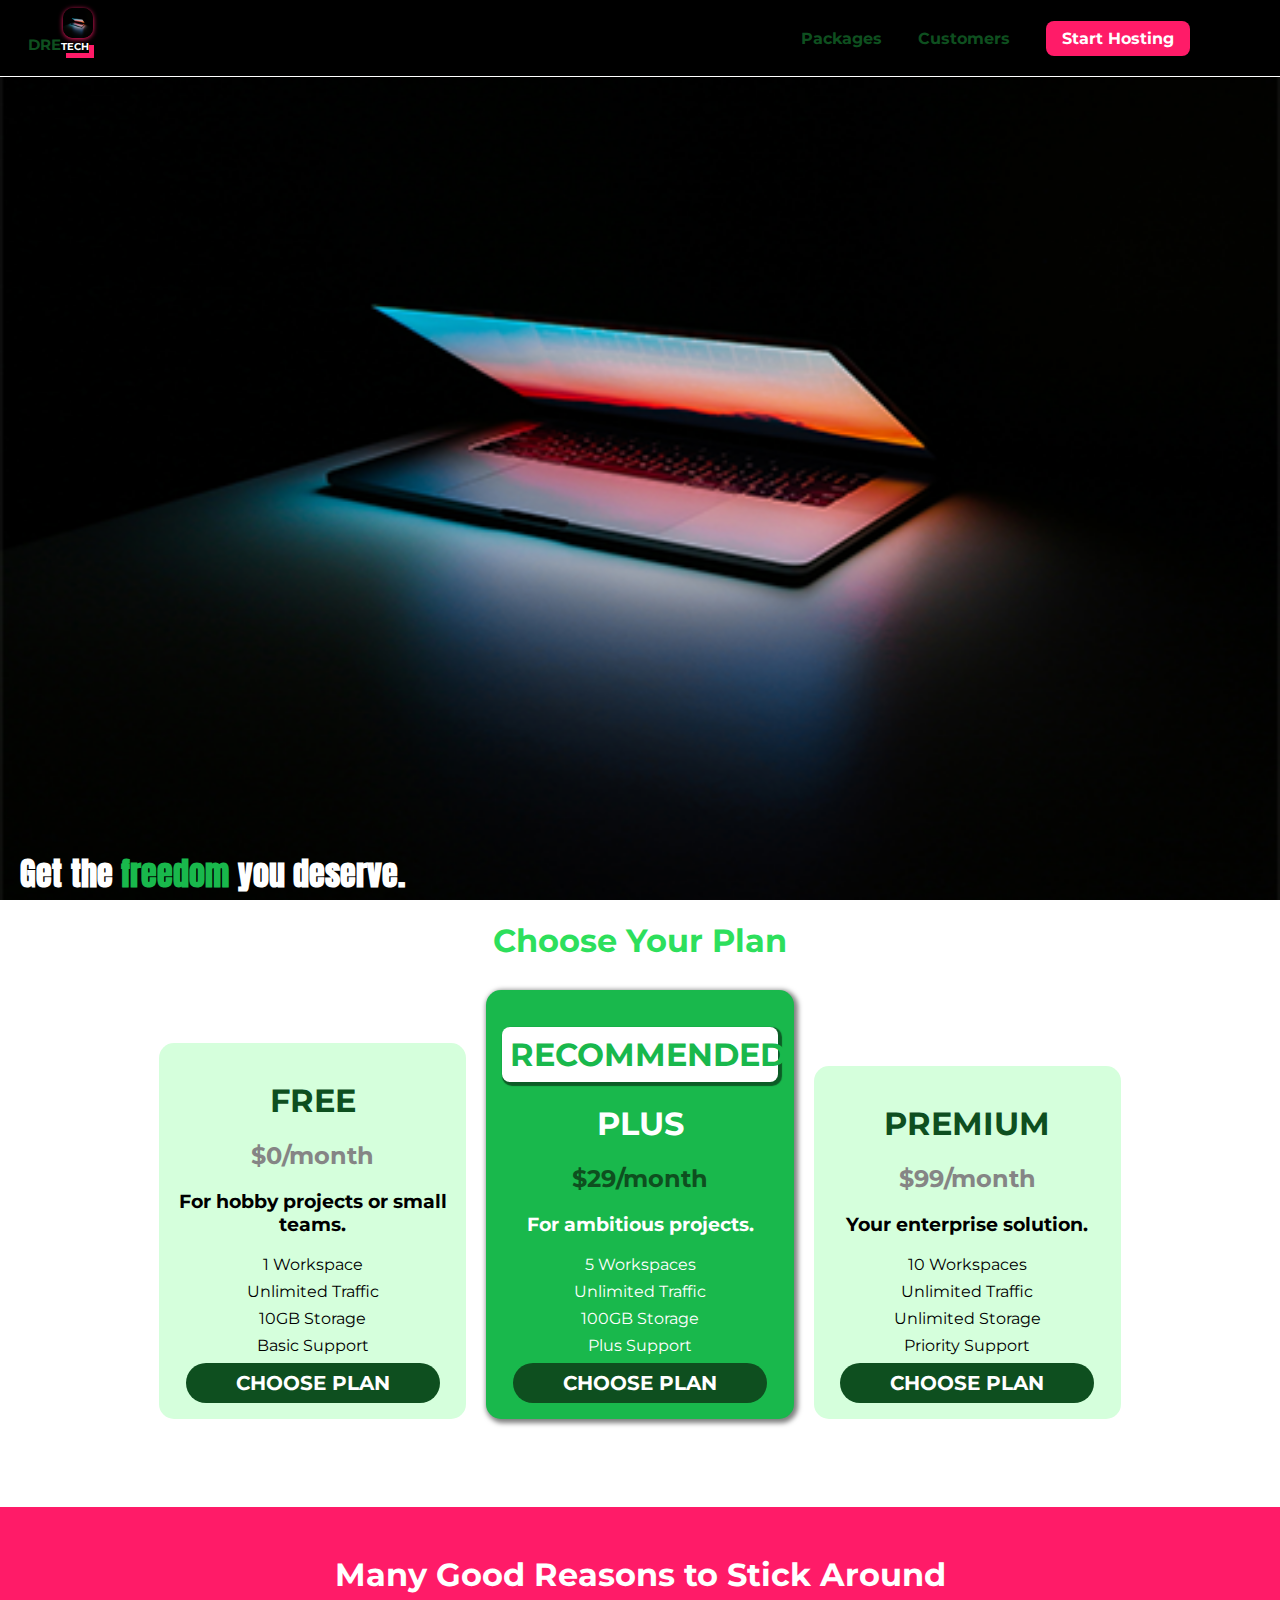
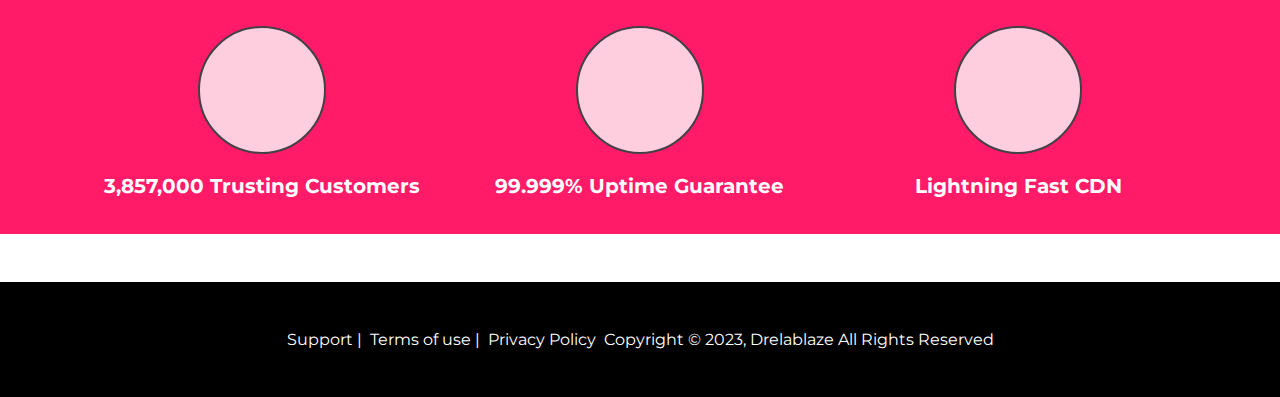
<file: index.html>
<!DOCTYPE html>
<html lang="en">

<head>
    <meta charset="UTF-8">
    <meta http-equiv="X-UA-Compatible" content="ie=edge">
    <title>DRE-TECH</title>
    <link rel="shortcut icon" href="form.png">
    <link href="https://fonts.googleapis.com/css?family=Anton" rel="stylesheet">
    <link href="https://fonts.googleapis.com/css?family=Montserrat:400,700" rel="stylesheet">
    <link rel="stylesheet" href="shared.css">
    <link rel="stylesheet" href="main.css">
    
</head>

<body>
    <header class="main-header">
        <div>
            <a href="index.html" class="main-header__brand">
                <img src="form.png" alt="DRE-TECH">DRE<span>TECH</span> 
            </a>
        </div>
        <nav class="main-nav">
            <ul class="main-nav__items">
                <li class="main-nav__item">
                    <a href="packages/index.html">Packages</a>
                </li>
                <li class="main-nav__item">
                    <a href="customers/index.html">Customers</a>
                </li>
                <li class="main-nav__item main-nav__item--cta">
                    <a href="starthosting/index.html">Start Hosting</a>
                </li>
            </ul>
        </nav>
    </header>
    <main>
        <section id="product-overview">
            <h1 class="product-h1">Get the <span>freedom</span> you deserve.</h1>
        </section>
        <section id="plans">
            <h1 class="section-title">Choose Your Plan</h1>
            <div class="plan__list">
                <article class="plan">
                    <h1 class="plan__title">FREE</h1>
                    <h2 class="plan__price">$0/month</h2>
                    <h3>For hobby projects or small teams.</h3>
                    <ul>
                        <li>1 Workspace</li>
                        <li>Unlimited Traffic</li>
                        <li>10GB Storage</li>
                        <li>Basic Support</li>
                    </ul>
                    <div>
                        <button class="button">CHOOSE PLAN</button>
                    </div>
                </article>
                
                <article class="plan plan--highlighted">
                    <h1 class="plan-annotation">RECOMMENDED</h1>
                    <h1 class="plan__title">PLUS</h1>
                    <h2 class="plan__price">$29/month</h2>
                    <h3>For ambitious projects.</h3>
                    <ul>
                        <li>5 Workspaces</li>
                        <li>Unlimited Traffic</li>
                        <li>100GB Storage</li>
                        <li>Plus Support</li>
                    </ul>
                    <div>
                        <button class="button">CHOOSE PLAN</button>
                    </div>
                </article>

                <article class="plan">
                    <h1 class="plan__title">PREMIUM</h1>
                    <h2 class="plan__price">$99/month</h2>
                    <h3>Your enterprise solution.</h3>
                    <ul>
                        <li>10 Workspaces</li>
                        <li>Unlimited Traffic</li>
                        <li>Unlimited Storage</li>
                        <li>Priority Support</li>
                    </ul>
                    <div>
                        <button class="button">CHOOSE PLAN</button>
                    </div>
                </article>
            </div>
        </section>

        <section id="key-features">
            <h1 class="section-title">Many Good Reasons to Stick Around</h1>
            <ul class="key-feature__list">
                <li class="key-feature">
                    <div class="key-feature__image">

                    </div>
                    <p class="key-feature__description">3,857,000 Trusting Customers</p>
                </li>
                <li  class="key-feature">
                    <div class="key-feature__image">

                    </div>
                    <p class="key-feature__description">99.999% Uptime Guarantee</p>
                </li>
                <li  class="key-feature">
                    <div class="key-feature__image">

                    </div>
                    <p class="key-feature__description">Lightning Fast CDN</p>
                </li>
            </ul>
        </section>
    </main>
    <footer class="main-footer">
        <nav>
            <ul class="main-footer__links">
                <li class="main-footer__link">
                    <a href="#">Support</a> <span>|</span>
                </li>
                <li class="main-footer__link">
                    <a href="#">Terms of use</a> <span>|</span> 
                </li>
                <li class="main-footer__link">
                    <a href="#">Privacy Policy</a>
                </li>
                <li class="main-footer__link">
                    <p>Copyright &copy; 2023, Drelablaze All Rights Reserved</p>
                </li>
            </ul>
        </nav>
    </footer>
</body>
</html>
</file>
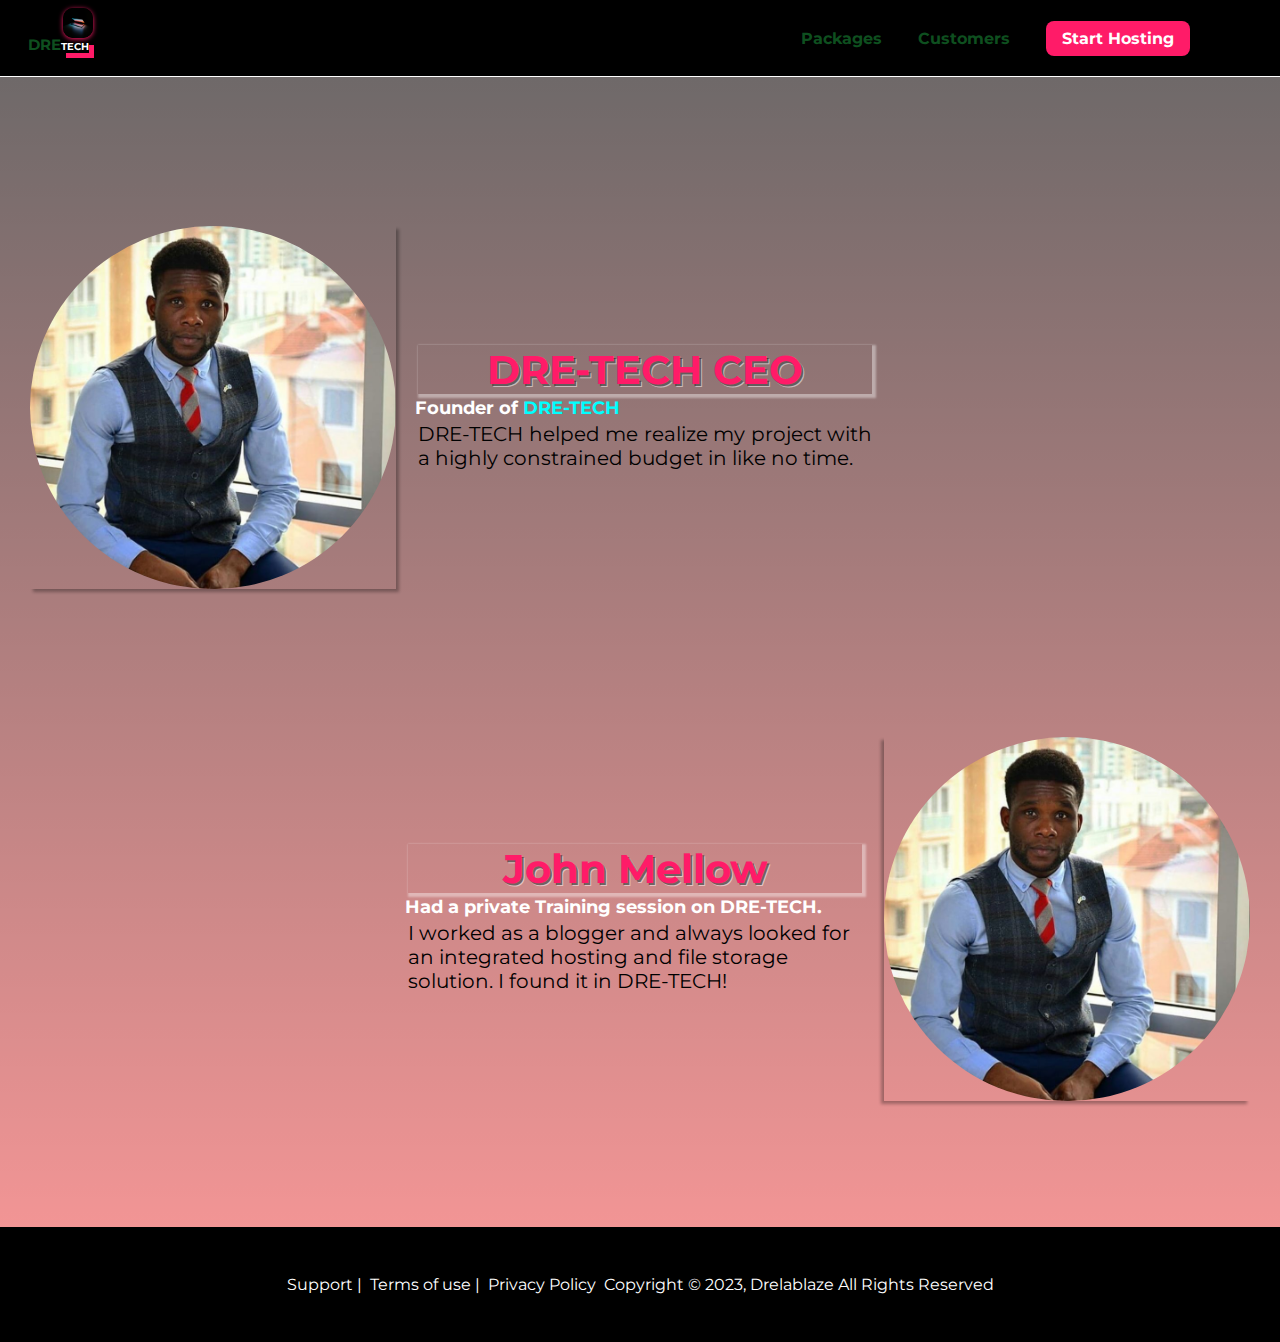
<file: customers/index.html>
<!DOCTYPE html>
<html lang="en">

<head>
    <meta charset="UTF-8">
    <meta name="viewport" content="width=device-width, initial-scale=1.0">
    <meta http-equiv="X-UA-Compatible" content="ie=edge">
    <title>Customers</title>
    <link rel="shortcut icon" href="../form.png">
    <link href="https://fonts.googleapis.com/css?family=Anton|Montserrat:400,700" rel="stylesheet">
    <link rel="stylesheet" href="../shared.css">
    <link rel="stylesheet" href="customers.css">
</head>

<body>
    <header class="main-header">
        <div>
            <a href="../index.html" class="main-header__brand">
              <img src="../form.png" alt="DRE-TECH">DRE<span>TECH</span> 
            </a>
        </div>
        <nav class="main-nav">
            <ul class="main-nav__items">
                <li class="main-nav__item">
                    <a href="../packages/index.html">Packages</a>
                </li>
                <li class="main-nav__item">
                    <a href="../customers/index.html">Customers</a>
                </li>
                <li class="main-nav__item main-nav__item--cta">
                    <a href="../starthosting/index.html">Start Hosting</a>
                </li>
            </ul>
        </nav>
    </header>

    <main>
        <div class="all-items">
            <div class="testimonial" id="customer-1">
                <div class="testimonial__image1-container">
                    <img src="../dami.jpg" alt="Mike Statham - Customer" class="testimonial__image">
                </div>
                <div class="testimonial__info" id="first-info">
                    <h1 class="testimonial__name">DRE-TECH CEO</h1>
                    <h2 class="testimonial__subtitle">Founder of
                        <a href="../Portfolio/portfolio.html"><span>DRE-TECH</span></a>
                    </h2>
                    <p class="testimonial__text">DRE-TECH helped me realize my project with a highly constrained budget in like no time.</p>
                </div>
            </div>

            <div class="testimonial" id="customer-2">

                <div class="testimonial__info">
                    <h1 class="testimonial__name">John Mellow</h1>
                    <h2 class="testimonial__subtitle">Had a private Training session on DRE-TECH.
                    </h2>
                    <p class="testimonial__text">I worked as a blogger and always looked for an integrated hosting and file storage solution. I found it in DRE-TECH!
                    </p>
                </div>
                <div class="testimonial__image2-container">
                    <img src="../dami.jpg" alt="John Mellow - Customer" class="testimonial__image">
                </div>
            </div>

        </div>
    </main>
    <footer class="main-footer">
        <nav>
            <ul class="main-footer__links">
                <li class="main-footer__link">
                    <a href="#">Support</a> <span>|</span>
                </li>
                <li class="main-footer__link">
                    <a href="#">Terms of use</a> <span>|</span> 
                </li>
                <li class="main-footer__link">
                    <a href="#">Privacy Policy</a>
                </li>
                <li class="main-footer__link">
                    <p>Copyright &copy; 2023, Drelablaze All Rights Reserved</p>
                </li>
            </ul>
        </nav>
    </footer>
</body>

</html>
</file>
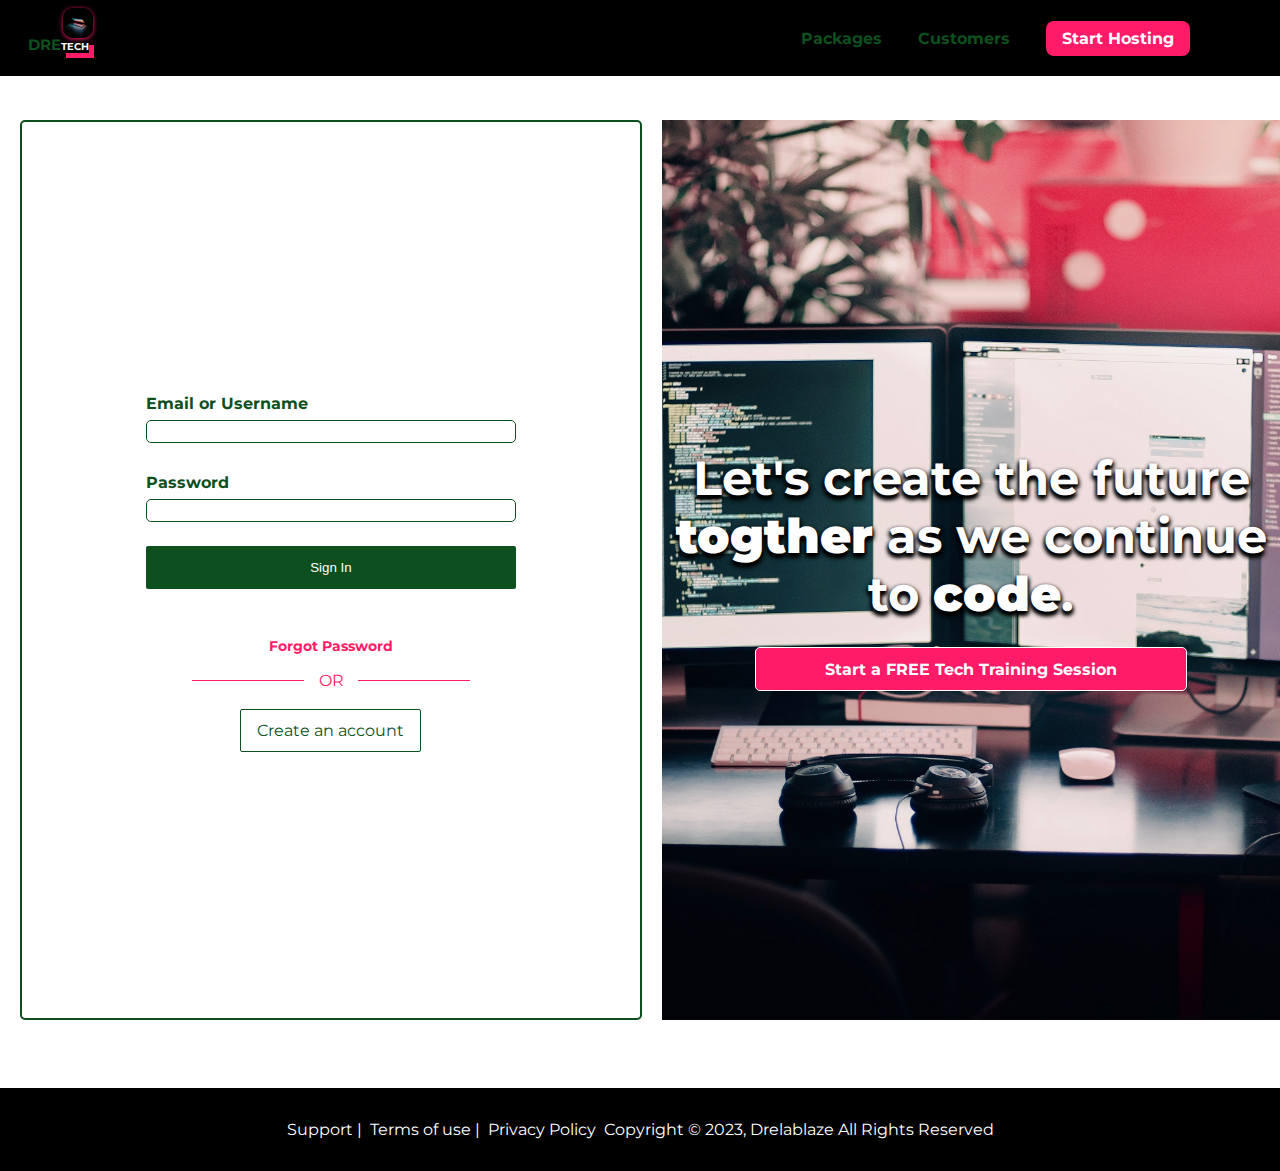
<file: starthosting/index.html>
<!DOCTYPE html>
<html lang="en">
<head>
  <meta charset="UTF-8">
  <meta name="viewport" content="width=device-width, initial-scale=1.0">
  <meta http-equiv="X-UA-Compatible" content="ie=edge">
  <title>Login</title>
  <link rel="shortcut icon" href="../form.png">
  <link href="https://fonts.googleapis.com/css?family=Anton|Montserrat:400,700" rel="stylesheet">
  <title>Login Page</title>
  <link rel="icon" href="../form.png">
  <link rel="stylesheet" href="../shared.css">
  <link rel="stylesheet" href="main.css">
</head>
<body>
  <header class="main-header">
    <div>
        <a href="../index.html" class="main-header__brand">
          <img src="../form.png" alt="DRE-TECH">DRE<span>TECH</span> 
        </a>
    </div>
    <nav class="main-nav">
        <ul class="main-nav__items">
            <li class="main-nav__item">
                <a href="../packages/index.html">Packages</a>
            </li>
            <li class="main-nav__item">
                <a href="../customers/index.html">Customers</a>
            </li>
            <li class="main-nav__item main-nav__item--cta">
                <a href="../starthosting/index.html">Start Hosting</a>
            </li>
        </ul>
    </nav>
  </header>

<main>
  <div id="wrapper">
        <div class="left">
          <div class="sign-in">
          
            <form action="">
              <div>
                <label for="">Email or Username</label>
                <input type="text" class="text-input">
              </div>
              <div>
                <label for="">Password</label>
                <input type="password"  class="text-input">
              </div>
              <button type="submit" class="primary-btn">Sign In</button>
            </form>
      
            <div class="links">
              <a href="#">Forgot Password</a>
            </div>    
            <div class="or">
              <hr class="bar">
              <span>OR</span>
              <hr class="bar">
            </div>
            <a href="user-page.html" class="secondary2-btn">Create an account</a>
          </div>
        </div> 

        <div class="right">
          <div id="showcase">
            <div class="showcase-content">
              <h1 class="showcase-text">
                Let's create the future <strong>togther</strong> as we continue to <strong>code</strong>.
              </h1>
              <a href="#" class="secondary-btn">Start a FREE Tech Training Session</a>
            </div>
          </div>
        </div>
  </div>
</main>

<footer class="main-footer">
  <nav>
      <ul class="main-footer__links">
          <li class="main-footer__link">
              <a href="#">Support</a> <span>|</span>
          </li>
          <li class="main-footer__link">
              <a href="#">Terms of use</a> <span>|</span> 
          </li>
          <li class="main-footer__link">
              <a href="#">Privacy Policy</a>
          </li>
          <li class="main-footer__link">
              <p>Copyright &copy; 2023, Drelablaze All Rights Reserved</p>
          </li>
      </ul>
  </nav>
</footer>
</body>
</html>
</file>
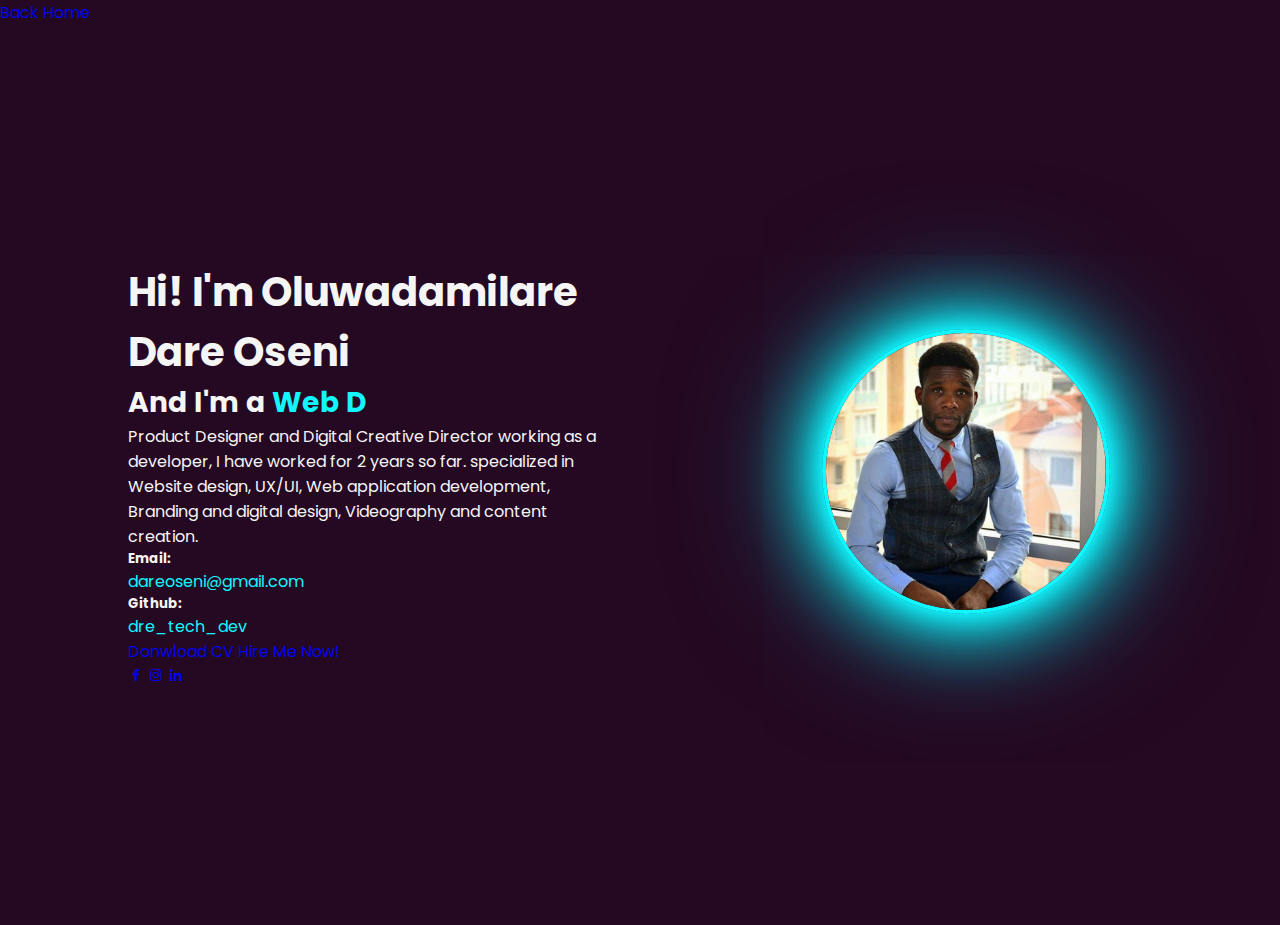
<file: Portfolio/portfolio.html>
<!DOCTYPE html>
<html lang="en">
<head>
  <meta charset="UTF-8">
  <meta name="viewport" content="width=device-width, initial-scale=1.0">
  <title>PortFolio Drelablaze</title>
  <link rel="stylesheet" href="portfolio.css">
  <link href='https://unpkg.com/boxicons@2.1.4/css/boxicons.min.css' rel='stylesheet'>
  <script src="portfolio.js" defer></script>
</head>
<body>
  <header>
    <div class="logo"><span>Dre</span>lablaze.</div>
    <ul class="navlist">
      <li><a href="#Home">Home</a></li>
      <li><a href="#About">About</a></li>
      <li><a href="#Services">Services</a></li>
      <li><a href="#Skills">Skills</a></li>
      <li><a href="#Portfolio">Portfolio</a></li>
      <li><a href="#Contact">Contact</a></li>
    </ul>
    <div id="menu-icon" class="bx bx-menu"></div> 
  </header>
<a href="../index.html">Back Home</a>
    <section id="home" class="home">
    <div class="home-content">
      <h1>Hi! I'm Oluwadamilare Dare Oseni</h1>
      <div class="change-text">
        <h3>And I'm a</h3>
        <h3>
          <span class="word">Youtuber</span>
          <span class="word">Web&nbsp; Designer</span>
          <span class="word">Frontend&nbsp; Developer</span>
          <span class="word">UX/UI&nbsp; Developer</span>
          <span class="word">Graphic&nbsp; Designer</span>
          <span class="word">Videographer</span>
        </h3>
      </div>
      <p>Product Designer and Digital Creative Director working as a developer, I have worked for 2 years so far. specialized in Website design, UX/UI, Web application development, Branding and digital design, Videography and content creation.</p>
      <div class="info-box">
        <div class="email-info">
          <h5>Email:</h5>
          <span>dareoseni@gmail.com</span>
        </div>
        <div class="instagram-info">
          <h5>Github:</h5>
          <span>dre_tech_dev</span>
        </div>
      </div>
      <div class="btn-box">
        <a href="#" class="btn">Donwload CV</a>
        <a href="#" class="btn">Hire Me Now!</a>
      </div>
      <div class="social-icons">
        <a href="#"><i class='bx bxl-facebook'></i></a>
        <a href="#"><i class='bx bxl-instagram'></i></a>
        <a href="#"><i class='bx bxl-linkedin'></i></a>
      </div>

    </div>

    <div class="home-image">
      <div class="img">
        <img src="port2.jpeg" width="70%" height="auto" alt="My pics" title="PROFILE PICTURE">
      </div>
    </div>
  </section>
</body>
</html>
</file>
<file: shared.css>
* {
  box-sizing: border-box;
}

body {
  font-family: 'Montserrat', sans-serif;
  margin: 0;
}

.main-header {
  width: 100%;
  background: #000000;
  padding: 8px 8px;
  padding-bottom: none;
  position: fixed;
  z-index: 100;
  border-bottom:1px solid #ffffff ;
}

.main-header > div {
  display: inline-block;
  vertical-align: middle;
}

.main-header__brand {
  color: #0e4f1f;
  text-decoration: none;
  font-weight: bolder;
  font-size: 15px;
  height: 60px;
  width:60px;
  display: inline-block;
  margin-left: 20px;
}

.main-header__brand img{
  height: 50%;
  width: 50%;
  margin-left: 35px;
  margin-top: 0;
  margin-bottom: -3px;
  border-radius: 10px;
  display:block;
  box-shadow: 0px 1px 5px 0px  rgba(255, 27, 104);
}

.main-header__brand span{
  color: #ffffff;
  box-shadow: 5px 5px 0px 0px  rgba(255, 27, 104);
  font-size: 10px;
}

.main-nav {
  display: inline-block;
  text-align: right;
  width: calc(100% - 150px);
  vertical-align: middle;
}

.main-nav__items {
  margin: 0;
  padding: 0;
  list-style: none;
}

.main-nav__item {
  display: inline-block;
  margin: 0 16px;
}

.main-nav__item a {
  text-decoration: none;
  color: #0e4f1f;
  font-weight: bolder;
  padding: 2px 0;
}

.main-nav__item a:hover,
.main-nav__item a:active {
  color:#ffffff;
  border-bottom: 2px solid #ffffff;
}

.main-nav__item--cta a{
  color: #ffffff;
  background: #ff1b68;
  padding: 8px 16px;
  border-radius: 8px;   
}

.main-nav__item--cta a:hover,
.main-nav__item--cta a:hover{
  color: #ff1b68;
  background: #ffffff;
  border-bottom: none;  
}


.main-footer{
  background: #000000;
  padding: 32px;
  margin-top: 48px;
}

.main-footer__links{
  list-style: none;
  padding: 0;
  margin: 0;
  text-align: center;
}

.main-footer__link{
  display: inline-block;
  margin: 0 2px;
}

.main-footer__link a,
.main-footer__link p{
  color: #ffffff;
  text-decoration: none;
}

.main-footer__link a:hover,
.main-footer__link a:active{
  color:#cccccc ;
}

.main-footer__link span{
  color: #ffffff;
}

.button{
  background: #0e4f1f;
  color: #ffffff;
  font: inherit;
  border: 1.5px solid #0e4f1f;
  padding: 8px;
  border-radius: 8px;
  padding-inline: 50px;
  cursor: pointer;
  font-weight: bold;
  text-align: center;
}

.button:hover,
.button:active{
  background: #ffffff;
  color: #0e4f1f;
}

.button:focus{
  outline: none;
}
</file>
<file: main.css>
#product-overview {
    background-image:url("form.png");
    background-size: cover;
    background-repeat: no-repeat;
    background-position:center;
    background-origin: border-box;
    background-clip: border-box;
    width: 100%;
    height: 528px;
    padding: 10px; 
    position: relative;
    height: 100vh;
}

#product-overview h1 {
    color: white;
    font-family: 'Anton', sans-serif;
    word-spacing: 0.5px;
    line-height: 10px;
}

.product-h1{
    margin-top: 43px;
    position: absolute;
    bottom: 0px;
    left: 20px;
}

.product-h1 span{
 color: #19b84c;
}

/* #plans{
    height: 100vh;
} */

.section-title {
    color: #2ddf5c;
    text-align: center;
    /* margin: 100px auto 0px auto; */
}

.plan__list{
    width: 80%;
    margin: auto;
    text-align: center;
}

.plan{
    background: #d5ffdc;
    text-align: center;
    padding: 16px;
    margin: 8px;
    display: inline-block;
    width: 30%;
    vertical-align: center;
    border-radius: 15px;
}

.plan--highlighted{
    background: #19b84c;
    color: #ffffff;
    box-shadow: 2px 2px 5px 2px rgba(0, 0, 0, 0.5);
}

.plan-annotation{
    background: #ffffff;
    color: #19b84c;
    padding: 8px;
    box-shadow: 2px 2px 1px 2px rgba(0, 0, 0, 0.5);
    border-radius: 8px;
}

.plan__title{
    color: #0e4f1f;
}

.plan__price{
    color: #858585;
}

.plan--highlighted .plan__title{
    color: #ffffff;
}

.plan--highlighted .plan__price{
    color:#0e4f1f;
}

.plan>ul{
    list-style-type: none;
    margin: 0;
    padding: 0;
}

.plan>ul>li{
    margin:8px 0;
}


#key-features{
    background: #ff1b68;
    margin-top: 80px;
    padding: 16px;
}

#key-features .section-title{
    color: #ffffff;
    margin: 32px;
}

/* #key-features li{
    list-style-type: none;
}

 #key-features>.section-title ~ ul li{
    list-style: none;
    display: inline-block;
} */

.key-feature__list{
    list-style: none;
    margin: 0;
    padding: 0;
    text-align: center;
    
}

.key-feature{
    display: inline-block;
    width: 30%;
    vertical-align: top;
}

.key-feature__image{
    width: 128px;
    height: 128px;
    background: #ffcede;
    border: 2px solid #424242;
    border-radius: 50%;
    margin: 0 auto;
}

.key-feature__description{
    text-align: center;
    font-weight: bold;
    color: #ffffff;
    font-size: 20px;
}
/* h1 {
    font-family: sans-serif;
} */
   
   .button{
       /* width: 50%;
       height: 50px; */
       font-size: 20px;
       font-family: inherit;
       position: relative;
       cursor: pointer;
       overflow: hidden;
       z-index: 1;
       /* box-shadow: 2px 2px 1px #c5c5c5,
       1px 2px 0px #ffffff; */
       border-radius: 100px;
       border: none;
       /* z-index: 1; */
   }

.button::before{
    content: "";
    width: 0%;
    height: 100px;
    /* border-radius: 0px; */
    position: absolute;
    top: 0;
    left: 0;
    background-image: linear-gradient(to right, #0fd850 0%, #f24271 100%);
    display: block;
    transition: .5s ease;
    z-index: -10;
}

.button:hover::before{
    width: 100%;
}

.button:hover{
    color: #ffffff;
    font-weight: bolder;
}
</file>
<file: customers/customers.css>
body{
  background-image: linear-gradient(rgba(0,0,0,0.6), rgba(255, 0, 0,0.4));
}

.main-header{
  top: 0;
}


 .testimonial {
    font-size: 20px;
    margin: 48px 0;
    padding-top:100px;
  } 

  .testimonial__list {
    width: 80%;
    margin: auto;
  }


  .testimonial__image1-container{
    display: inline-block;
    width: 30%;
    vertical-align: middle;
    box-shadow: 3px 3px 3px rgba(0, 0, 0, 0.3);
  }

  .testimonial__image2-container{
    display: inline-block;
    width: 30%;
    vertical-align: middle;
    box-shadow: -3px 3px 3px rgba(0, 0, 0, 0.3);
  }

  .testimonial__image{
    width: 100%;
   vertical-align: top;
   border-radius: 50%;
  }
  
  .testimonial:first-of-type {
    margin-top: 96px;
  }
  
  .testimonial__info {
    text-align: right;
    padding: 14px;
    display: inline-block;
    vertical-align: middle;
    width: 40%;
  }
   
  #customer-2.testimonial {
    text-align: right;
  }
  
  #customer-2 .testimonial__info {
    text-align: left;
  }
  
  .testimonial__name {
    margin: 3px;
    color:rgba(255, 27, 104);
    box-shadow: 2px 2px 2px 2px rgba(255, 255, 255, 0.4);
    text-align: center;
    font-weight: bolder;
    text-shadow:
    2px 2px 0px rgba(0, 0, 0, 0.5),
    3px 3px 0px rgba(255, 255, 255, 0.5);
  }
  
  .testimonial__subtitle {
    margin: 0;
    font-size: 18px;
    color: #ffffff;
  }
  
  .testimonial__subtitle a {
    color: inherit;
    text-decoration: none;
  }

  .testimonial__subtitle span{
    color: aqua;
  }
  
  .testimonial__subtitle a span:hover,
  .testimonial__subtitle a span:active {
    color: #dfdfdf;
  }
  
  .testimonial__text {
    margin: 3px;
  }

  .all-items{
    padding: 30px;
  }
  
  
  #first-info .testimonial__text{
    text-align: justify;
  }
  

  #first-info .testimonial__subtitle{
    text-align: justify;
  }
</file>
<file: starthosting/main.css>
*{
  margin: 0;
  padding: 0;
  box-sizing: border-box;
}

#wrapper{
  display: flex;
  padding-top: 100px;
}

body{
  color: #000000;
}

h1,h2{
  margin-bottom: 15px;
}

.container{
  max-width: 1100px;
  margin: 0 auto;
  padding: 0 30px;
}

.left{
  display: flex;
  flex: 1;
  flex-direction: column;
  height: 100vh;
  justify-content: center;
  align-items: center;
  border: 2px solid #0e4f1f;
  margin: 20px;
  border-radius: 5px;
}

.right{
  flex: 1;
}

.sign-in{
  display: flex;
  flex-direction: column;
  justify-content: center;
  align-items: center;
  width: 80%;
  padding: 1rem;
}


.sign-in form{
  width: 80%;
  padding-bottom:3rem ;
}


.sign-in label{
  font-size: 1rem;
  line-height: 2rem;
  font-weight: bolder;
  color: #0e4f1f;
}

.sign-in .text-input{
  width: 100%;
  margin-bottom: 1.5rem;
  border-radius: 5px;
  background: #fff;
  border:1px solid #0e4f1f;
  line-height: 1.3rem;
  color:rgba(255, 27, 104);
  font-weight: bolder;
 }

 .sign-in .primary-btn{
  width: 100%;
}

.sign-in .secondary-btn,
.or, .links{
  width: 60%;
}

.sign-in .links a{
  display: block;
  color:rgba(255, 27, 104);
  text-decoration: none;
  text-align: center;
  margin-bottom: 1rem;
  font-size: 0.9rem;
  font-weight: bolder;
}

.sign-in .or{
  display: flex;
  flex-direction: row;
  align-items: center;
  margin-bottom: 1.2rem;
}

.sign-in .or span{
  color:rgba(255, 27, 104);
  margin-inline: 0.9rem;
}

.sign-in .or .bar{
  flex: auto;
  border: none;
  height: 1px;
  background:rgba(255, 27, 104);
} 


#showcase{
  display: flex;
  justify-content: center;
  align-items: center;
  height: 100vh;
  text-align: center;
  background: url('../login.jpg') no-repeat center center / cover;
  margin-top: 20px;
}

#showcase .showcase-text{
  font-size: 3rem;
  width: 100%;
  color: #ffffff;
  text-shadow:0 3px 5px rgba(0, 0, 0, 1), 
  0 3px 5px rgba(0, 0, 0, 1), 
  0 3px 5px rgba(0, 0, 0, 1);
  margin-bottom: 1.5rem;
}

#showcase .secondary-btn{
  width: 70%;
  margin: auto;
  background: rgba(255, 27, 104);
  border-radius: 5px;
}

#showcase .secondary-btn:hover{
  background:#0e4f1f;
  color: #ffffff;
  text-decoration: underline;
}


.primary-btn{
  padding: 0.7rem 1rem;
  height: 2.7rem;
  display: block;
  border: 0;
  border-radius: 2px;
  font-weight: 500;
  background:  #0e4f1f;
  color:#ffffff;
  text-decoration: none;
  cursor:pointer;
  text-align: center;
  transition: all 1s;
}

/* .sign-in .primary-btn:hover{
  background-color:#e1c393;
} */

.secondary2-btn{
  border:1px solid  #0e4f1f;
  color: #0e4f1f;
  padding: 0.7rem 1rem;
  height: 2.7rem;
  display: block;
  border-radius: 2px;
  text-decoration: none;
  cursor: pointer;
  text-align: center;
}

.secondary-btn{
  padding: 0.7rem 1rem;
  height: 2.7rem;
  display: block;
  border:1px solid #ffffff ;
  border-radius: 2px;
  font-weight: bolder;
  background:none ;
  color:#ffffff;
  text-decoration: none;
  cursor: pointer;
  text-align: center;
  transition: all 1s;
}

.sign-in .secondary-btn:hover{
  border-color:#e1c393;
  color:rgba(255, 27, 104);
}










/* 

@media(min-width:1200px){
  .left{
    flex: 4;
  }

  .right{
    flex: 6;
  }
}
 */
</file>
<file: Portfolio/portfolio.css>
@import url('https://fonts.googleapis.com/css2?family=Poppins:wght@100;200;300;400;500;600;700;800;900&display=swap');

@import url('https://fonts.googleapis.com/css2?family=Dancing+Script:wght@700&display=swap');

*{
  padding: 0;
  margin: 0;
  box-sizing: border-box;
  list-style: none;
  scroll-behavior: smooth;
  text-decoration: none;
}

:root{
  --text-color:#f5f5f5;
  --hover-color:#12f7ff;
  --bg-color:#250821;
  --second-bg-color:#292e33;
  --big-font:2.5rem;
  --normal-font:2rem;
  --neon-box-shadow:0 0 0.5rem #12f7ff;
  --h2-font:3rem;
  --font-neon-text-shadow:0 0 10px rgba(18,247,255,0.3),0 0 20px rgba(18,247,255,0.3),
  0 0 30px rgba(18,247,255,0.3),
  0 0 40px rgba(18,247,255,0.3),
  0 0 70px rgba(18,247,255,0.3),
  0 0 80px rgba(18,247,255,0.3),
  0 0 100px rgba(18,247,255,0.3),
  0 0 150px rgba(18,247,255,0.3);
}

body{
  font-family: 'Poppins', sans-serif;
  background-color: var(--bg-color);
  color: var(--text-color);
  width: 100%;
}

header{
  display: flex;
  align-items:center;
  justify-content: space-between;
  width: 100%;
  padding:20px 10%;
  display: none;
}

.logo{
  font-size: 26px;
  font-weight: 700;
  letter-spacing: 1px;
}

span{
  color: var(--hover-color);
  
}

.navlist{
  display: flex;
}

.navlist a{
  color: var(--text-color);
  font-weight: 500;
  padding: 10px 20px;
}

.navlist a:hover{
  color: var(--hover-color);
  text-shadow:0 0 10px rgba(18,247,255,0.6),
  0 0 20px rgba(18,247,255,0.6),
  0 0 30px rgba(18,247,255,0.6),
  0 0 40px rgba(18,247,255,0.6),
  0 0 70px rgba(18,247,255,0.6),
  0 0 80px rgba(18,247,255,0.6),
  0 0 100px rgba(18,247,255,0.6),
  0 0 150px rgba(18,247,255,0.6); ;
}

#menu-icon{
  font-size: 1.8rem;
  cursor: pointer;
  margin-left: 25px;
  background: var(--hover-color);
  border-radius: 3px;
  z-index:10001;
  color: var(--second-bg-color);
  display: none;
}

section{
  padding: 100px 10%;
} 

.home{
  min-height: 100vh;
  height: 100%;
  width: 100%;
  display: grid;
  grid-template-columns: repeat(2,1fr);
  align-items: center;
  grid-gap: 4em;
}

.home-content{
  max-width: 600px;
}

.home-content h1{
  font-size: var(--big-font);
  font-weight: 700;
}

.change-text{
  font-size: 1.5rem;
  font-weight: 600;
}

.change-text h3{
  display: inline-flex;
  margin: 0;
  vertical-align: top;
}

.change-text h3 .word{
  position: absolute;
  display: flex;
  opacity: 0;
}

.change-text h3 .word .letter{
  transform-origin: center center 25px;
}

.change-text h3 .word .letter.out{
  transform: rotateX(90deg);
  transition: 0.32s cubic-bezier(0.6,0,0.7,0.2);
}

.change-text h3 .word .letter.in{
  transition: 0.38s ease;
}

.change-text h3 .word .letter.behind{
  transform: rotateX(-90deg);
}

img{
  border: 4px solid  var(--hover-color);
  border-radius: 50%;
  width: 60%;
  box-shadow:0 0 10px rgba(18,247,255,0.6),
  0 0 20px rgba(18,247,255,0.6),
  0 0 30px rgba(18,247,255,0.6),
  0 0 40px rgba(18,247,255,0.6),
  0 0 70px rgba(18,247,255,0.6),
  0 0 80px rgba(18,247,255,0.6),
  0 0 100px rgba(18,247,255,0.6),
  0 0 150px rgba(18,247,255,0.6);
  margin-left: 150px;
  
}

.back-home-btn{
  background: #12f7ff;
  color: #f5f5f5;
  padding: 3px;
  font-weight: bolder;
  font-size: 1rem;
  border-radius: 5px;
  border:#250821 2px solid;
  cursor: pointer;
}
</file>
